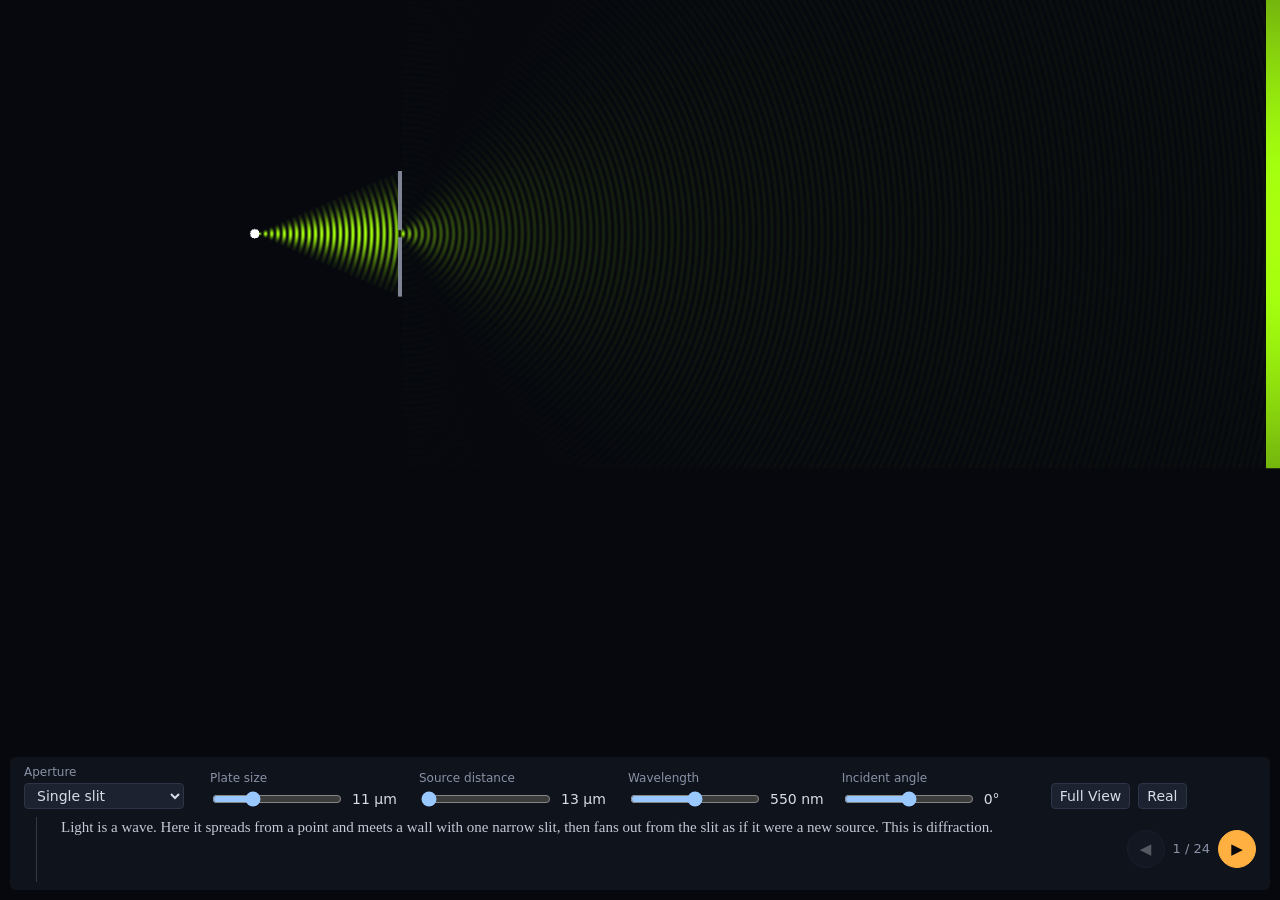
<file: src/enlighten/static/index.html>
<!doctype html>
<html lang="en">
  <head>
    <meta charset="utf-8" />
    <meta name="viewport" content="width=device-width, initial-scale=1" />
    <title>Light Propagation Simulator</title>
    <link rel="stylesheet" href="style.css" />
    <script type="importmap">
      { "imports": { "three": "./vendor/three.module.js" } }
    </script>
  </head>
  <body>
    <main>
      <canvas id="view"></canvas>
      <aside id="controls"></aside>
    </main>
    <script type="module" src="main.js"></script>
  </body>
</html>
</file>
<file: src/enlighten/static/style.css>
:root {
  color-scheme: dark;
  --bg: #06080e;
  --panel: rgba(17, 21, 31, 0.88);
  --text: #d8dce6;
  --muted: #8a92a6;
  --accent: #ffb040;
}

* {
  box-sizing: border-box;
}

/* Keep hidden controls hidden even where a rule sets their display. */
[hidden] {
  display: none !important;
}

/* The page fills the window exactly and never scrolls. The canvas covers
   all of it, and the controls float over it as a toolbar along the
   bottom, where the wide slice leaves a band. */
body {
  height: 100vh;
  height: 100dvh;
  margin: 0;
  overflow: hidden;
  background: var(--bg);
  color: var(--text);
  font: 14px/1.3 system-ui, sans-serif;
}

main {
  position: relative;
  width: 100%;
  height: 100%;
}

/* The three.js canvas resizes its drawing to fill the window. */
canvas {
  position: absolute;
  inset: 0;
  display: block;
  width: 100%;
  height: 100%;
  background: var(--bg);
}

/* The toolbar spans the bottom: controls on the left, the explanation of
   the last change on the right. On narrow windows the text wraps below. */
aside {
  position: absolute;
  left: 10px;
  right: 10px;
  bottom: 10px;
  display: flex;
  flex-wrap: wrap;
  align-items: center;
  gap: 8px 24px;
  padding: 8px 14px;
  border-radius: 6px;
  background: var(--panel);
}

/* The controls stay on one row; the explanation takes the rest of the
   width. Only on narrow windows do the controls wrap. */
.controls {
  flex: 0 0 auto;
  display: flex;
  align-items: end;
  gap: 8px 18px;
}

@media (max-width: 1000px) {
  .controls {
    flex-wrap: wrap;
  }
}

/* The explanation reads as prose, not as a control: a book serif, set
   apart by space and a single faint hairline rather than a box. */
.explain {
  flex: 1 1 300px;
  max-width: 1000px;
  margin: 0 0 0 12px;
  padding-left: 24px;
  border-left: 1px solid rgba(138, 146, 166, 0.3);
  color: #c4c9d4;
  font: 15px/1.45 "Iowan Old Style", "Palatino Linotype", Palatino, Georgia, serif;
  /* At least three lines tall, and the texts are kept within three, so
     the panel, and the tour's arrows, stay put as the text changes. */
  min-height: calc(3 * 1.45em);
}

.row {
  display: grid;
  grid-template-columns: auto auto;
  align-items: center;
  gap: 2px 8px;
}

.row span {
  grid-column: 1 / -1;
  color: var(--muted);
  font-size: 12px;
}

.row input[type="range"] {
  width: 130px;
}

.row output {
  min-width: 3.5em;
  text-align: left;
  font-variant-numeric: tabular-nums;
}

.row output.infinite {
  font-size: 22px;
  line-height: 14px;
}

.buttons {
  display: flex;
  gap: 8px;
}

button,
select {
  font: inherit;
  color: var(--text);
  background: #1c2230;
  border: 1px solid #2c3446;
  border-radius: 4px;
  padding: 3px 8px;
}

/* A toggle button that is on. */
button[aria-pressed="true"] {
  border-color: var(--accent);
  color: var(--accent);
}

/* The tour's back and next arrows, at the far right of the toolbar. */
.tour {
  display: flex;
  align-items: center;
  gap: 8px;
  margin-left: auto;
  color: var(--muted);
  font-size: 13px;
  font-variant-numeric: tabular-nums;
  white-space: nowrap;
}

.tour button {
  width: 38px;
  height: 38px;
  padding: 0;
  border-radius: 50%;
  font-size: 15px;
}

.tour button:last-child:not(:disabled) {
  color: var(--bg);
  background: var(--accent);
  border-color: var(--accent);
}

.tour button:disabled {
  opacity: 0.35;
}

.error {
  padding: 16px;
  color: #ff8080;
}
</file>
